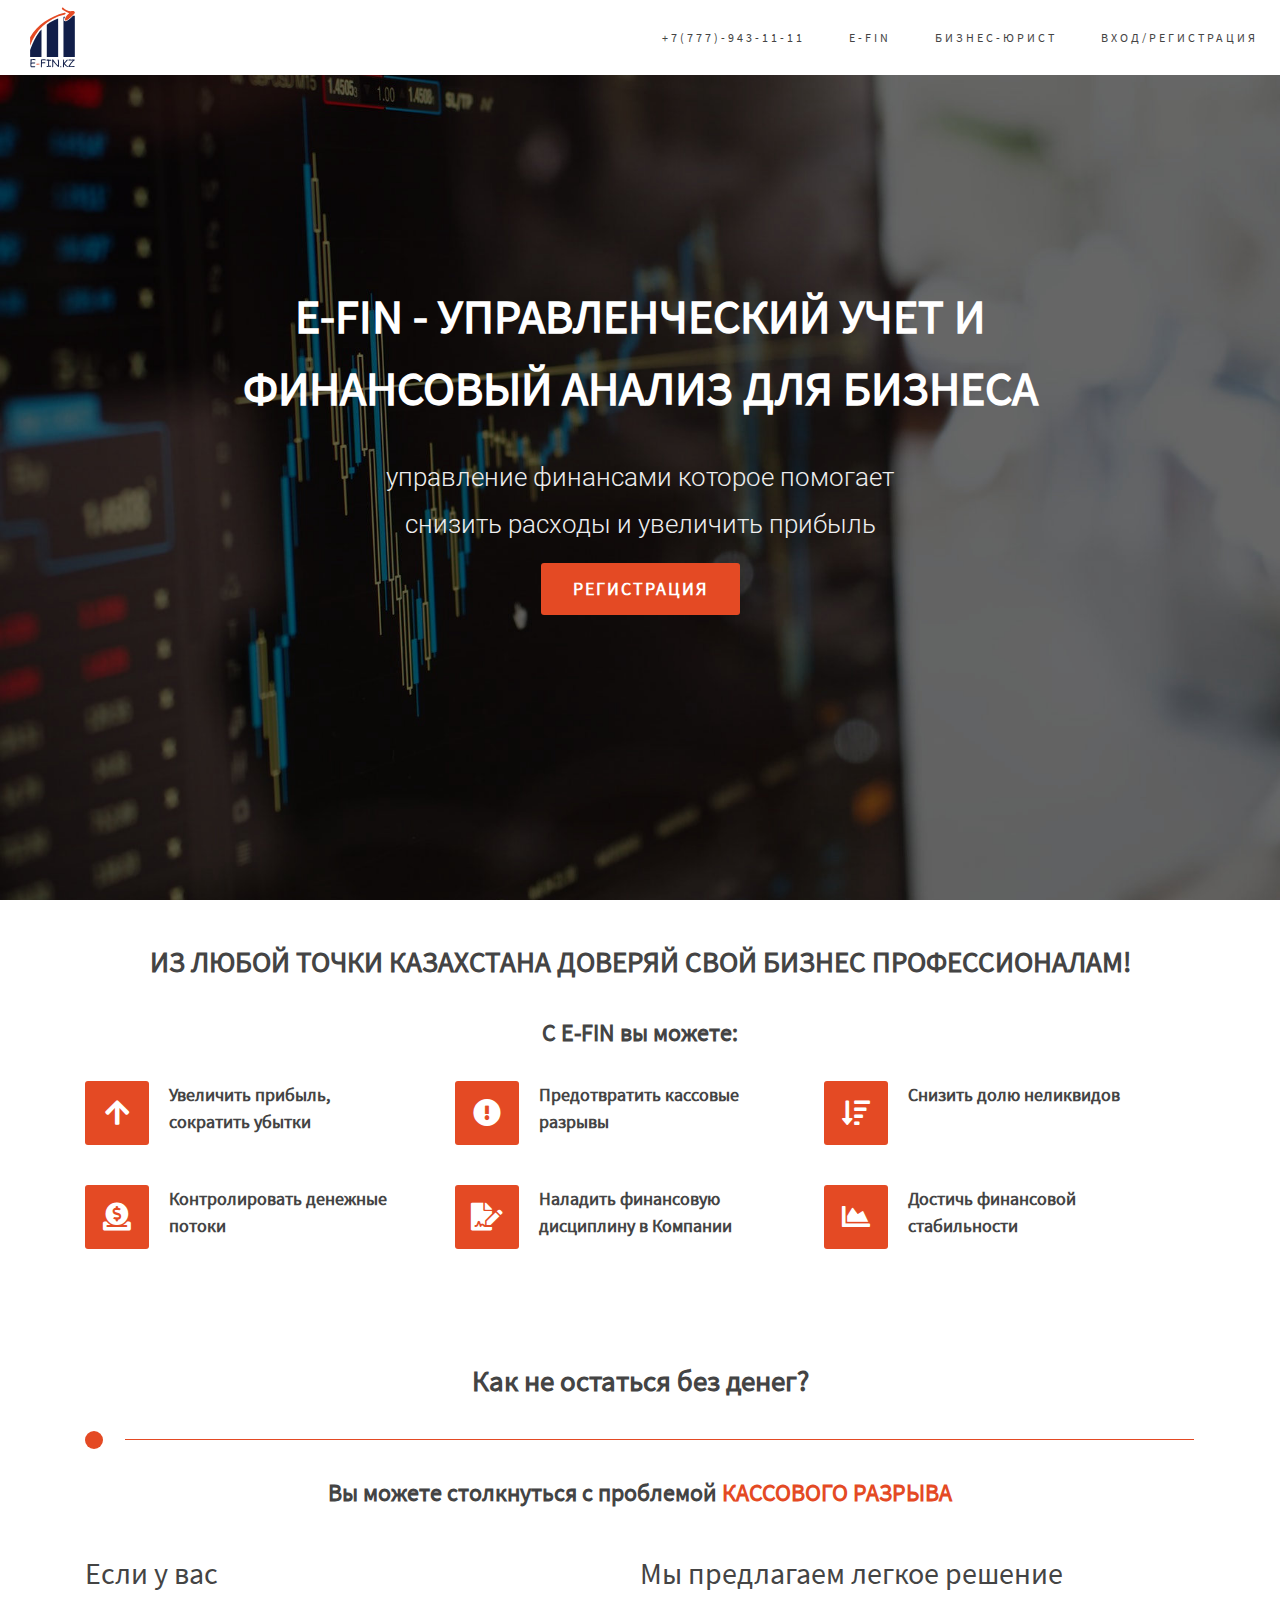
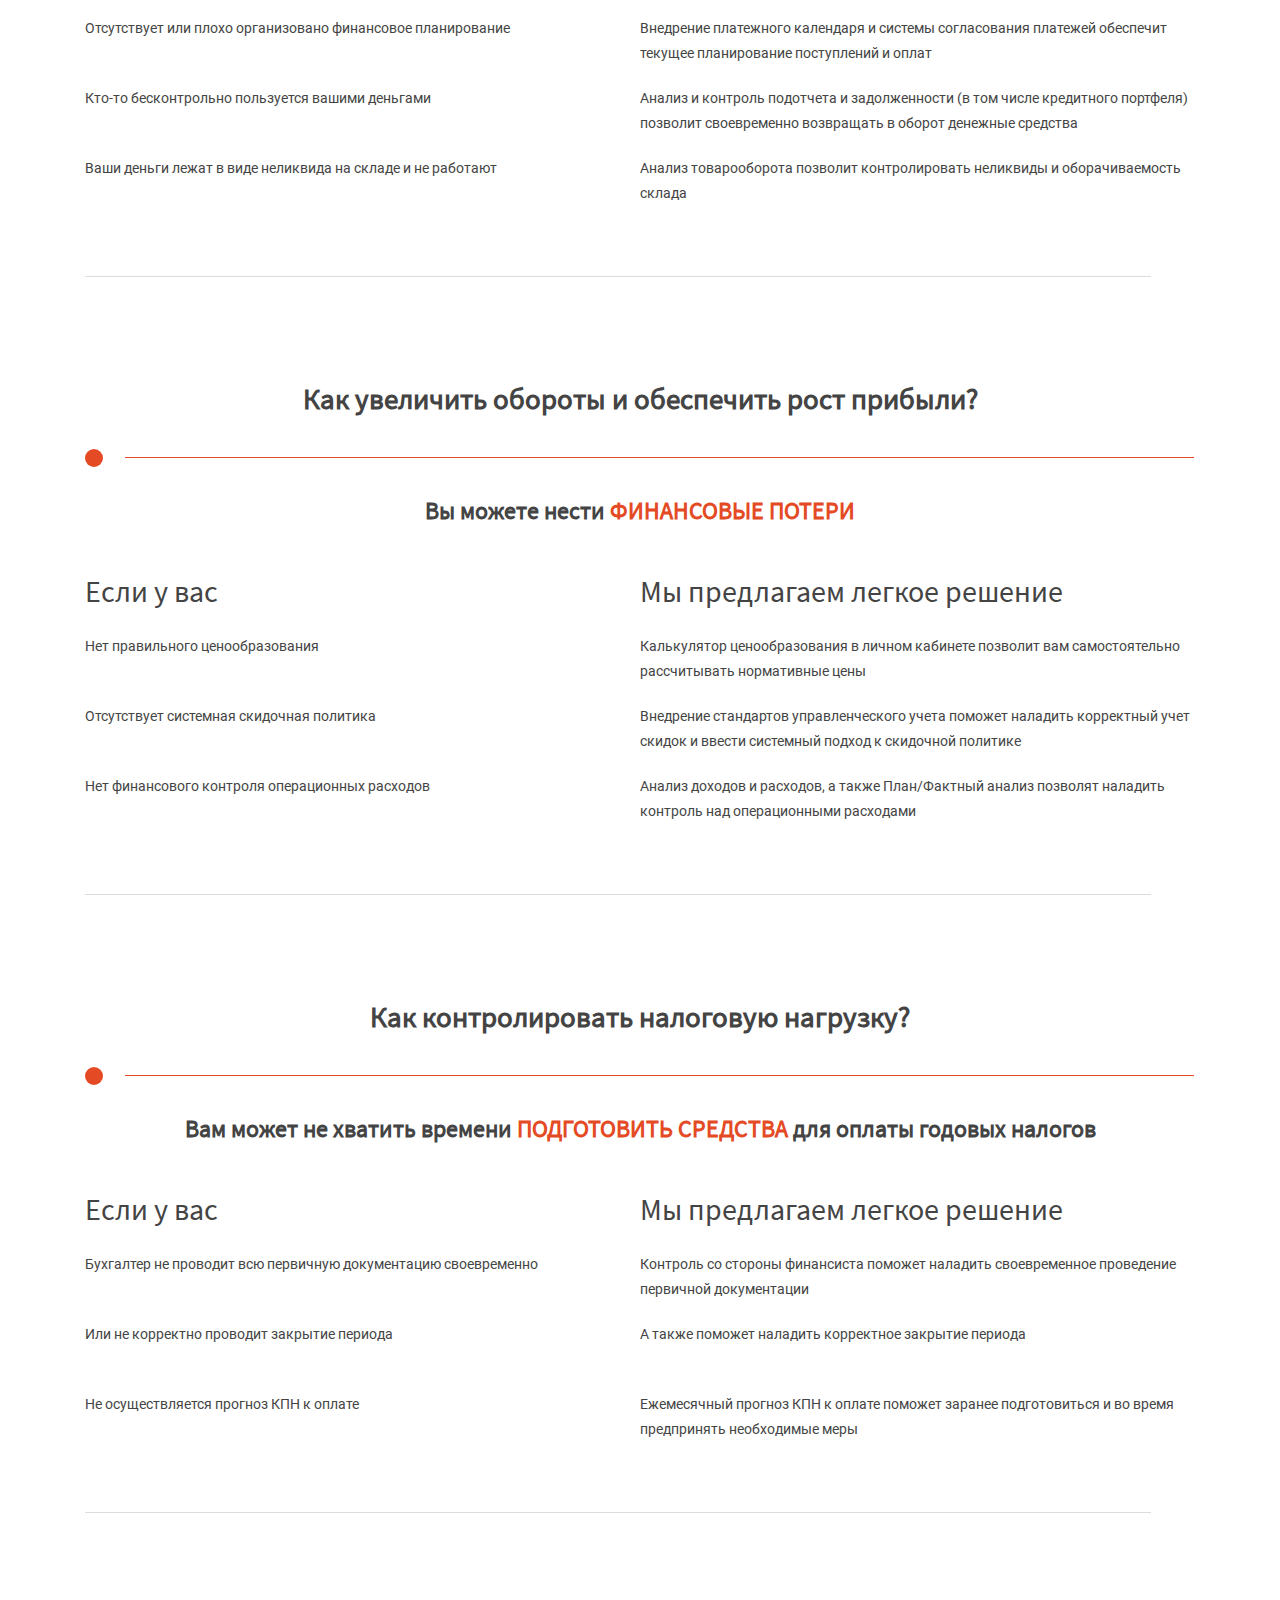
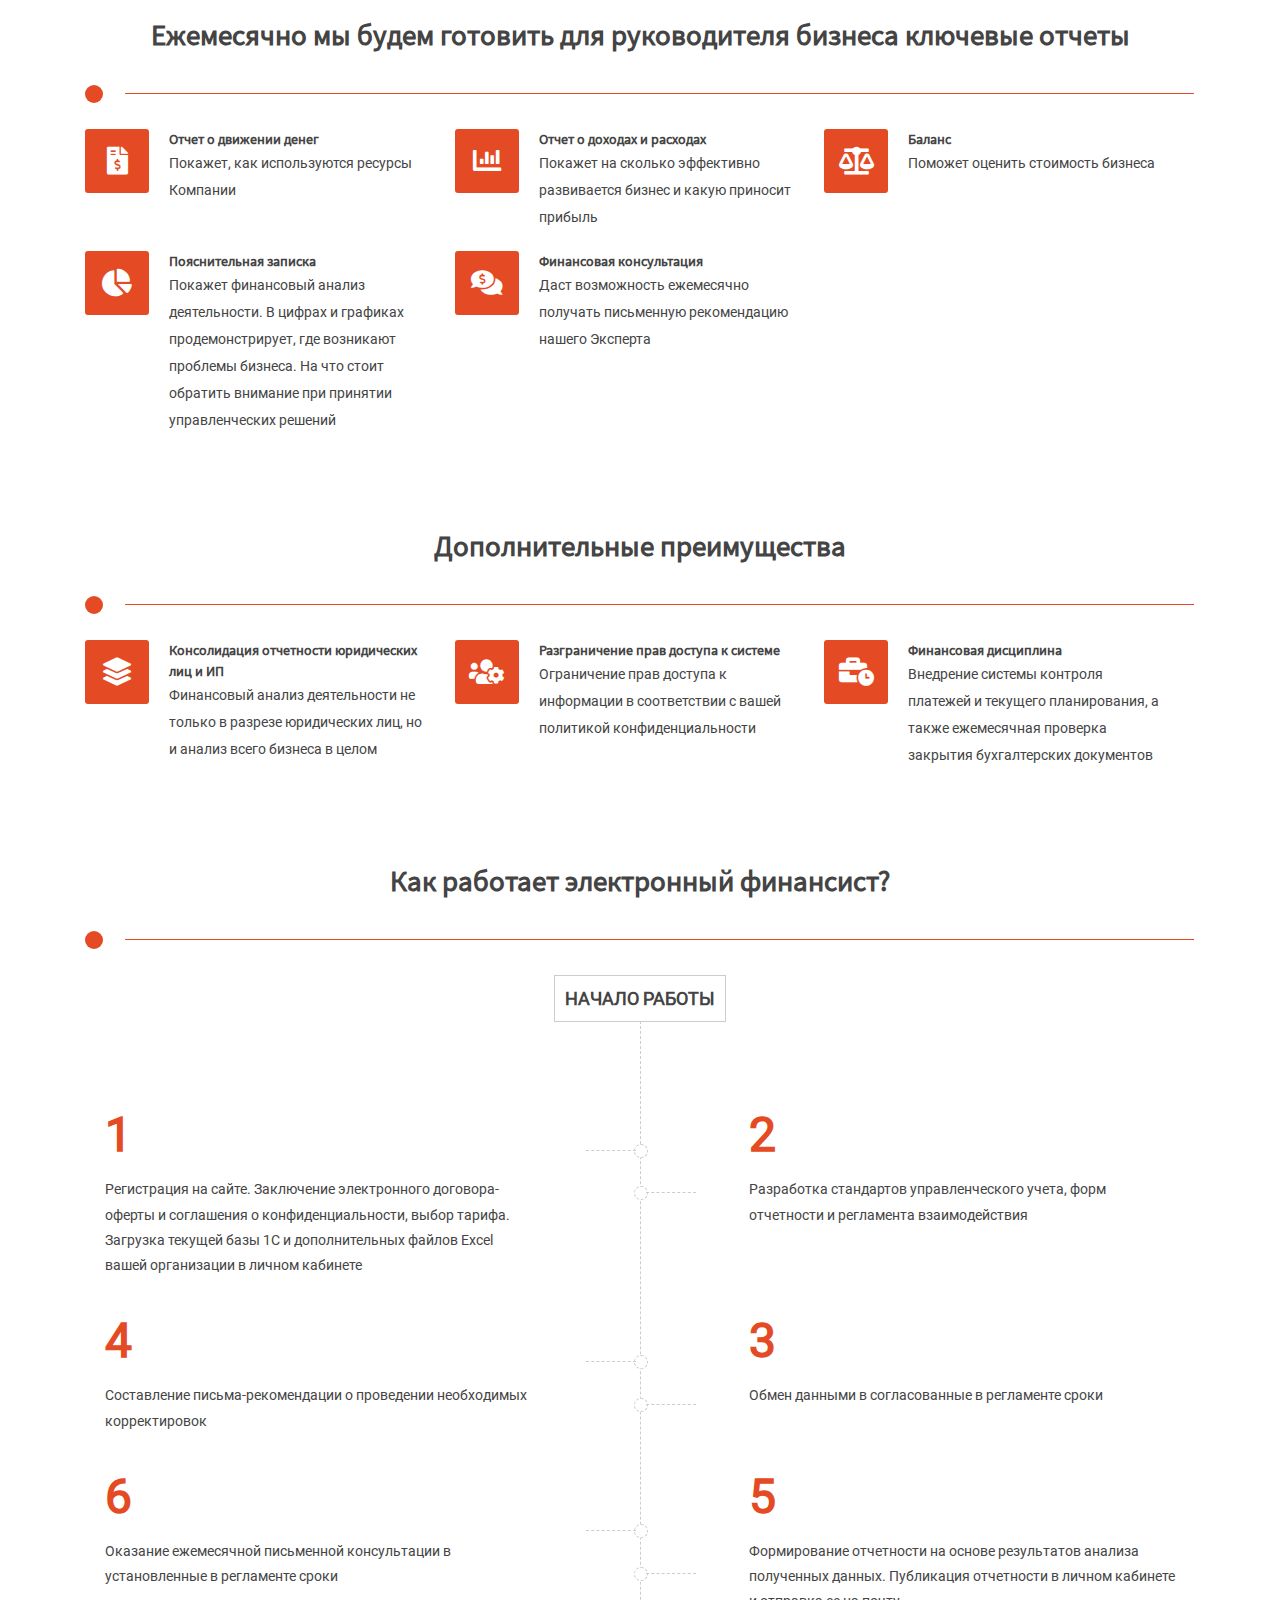
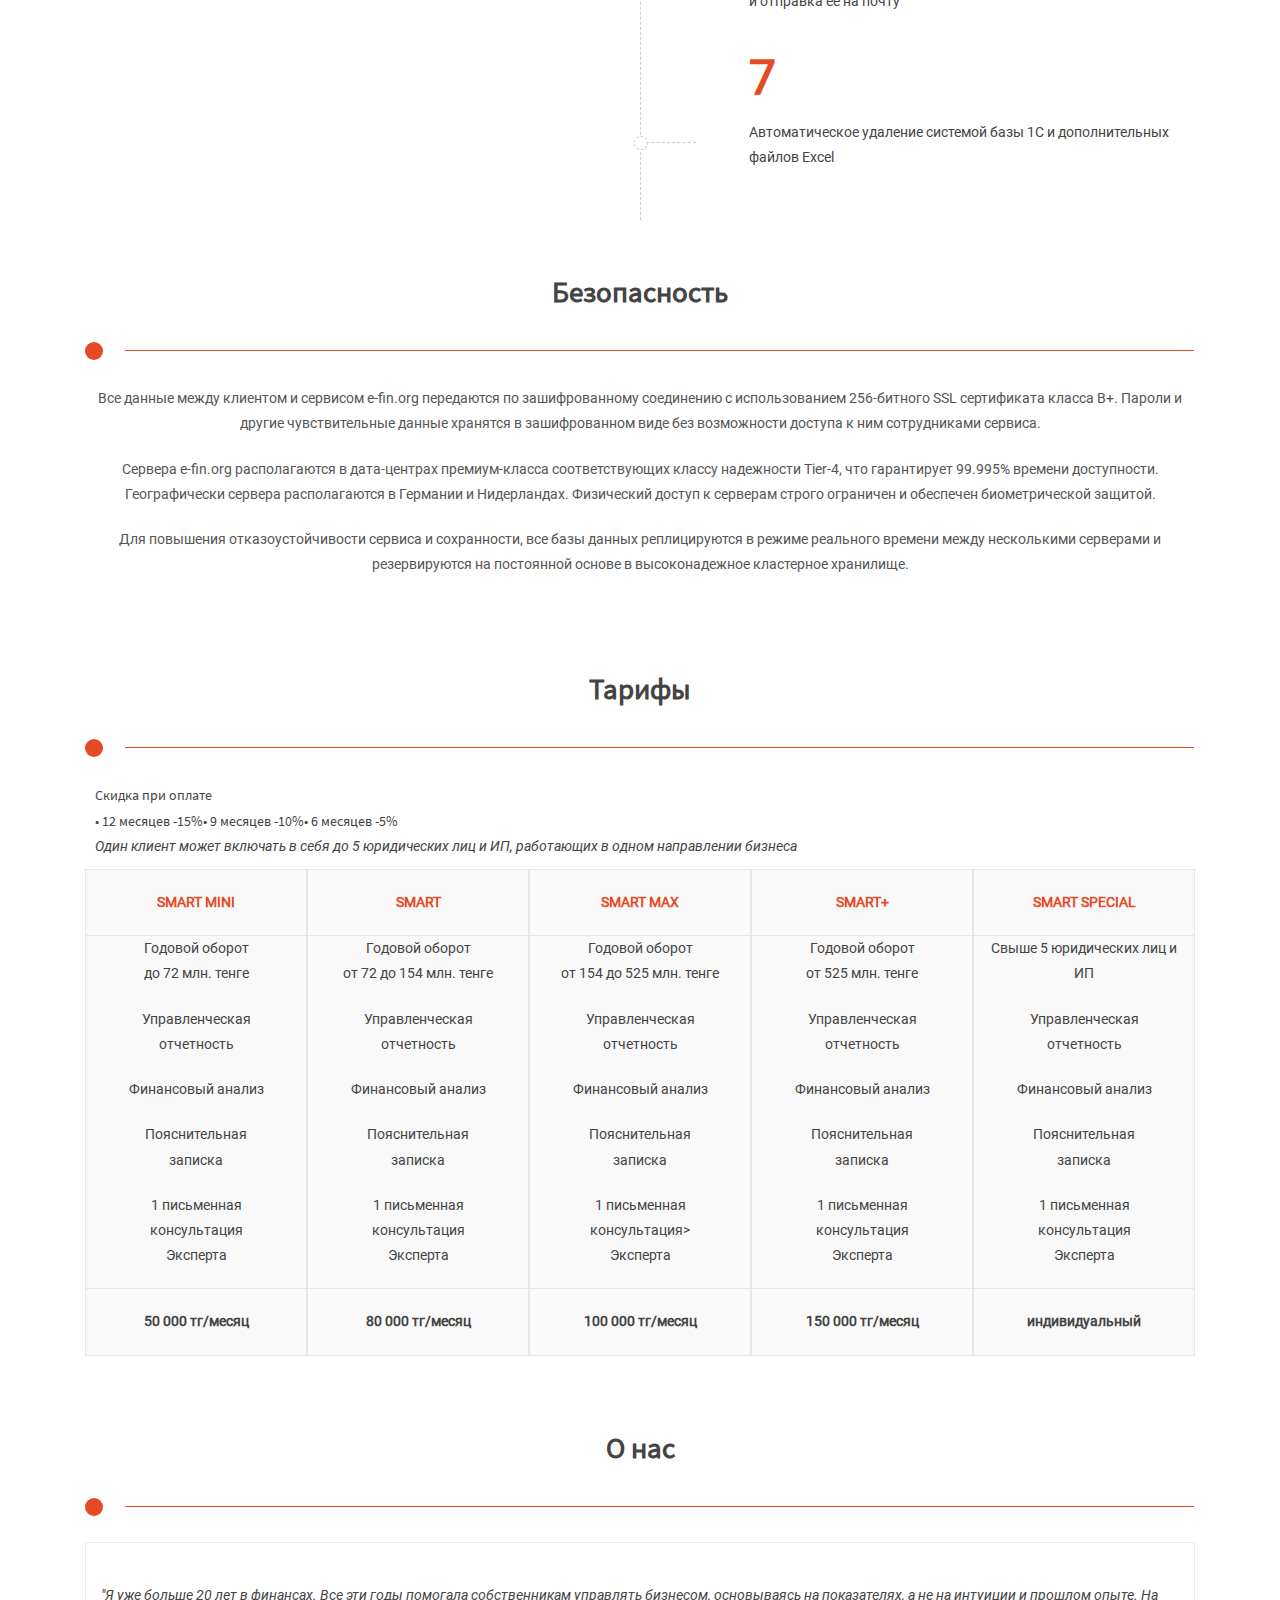
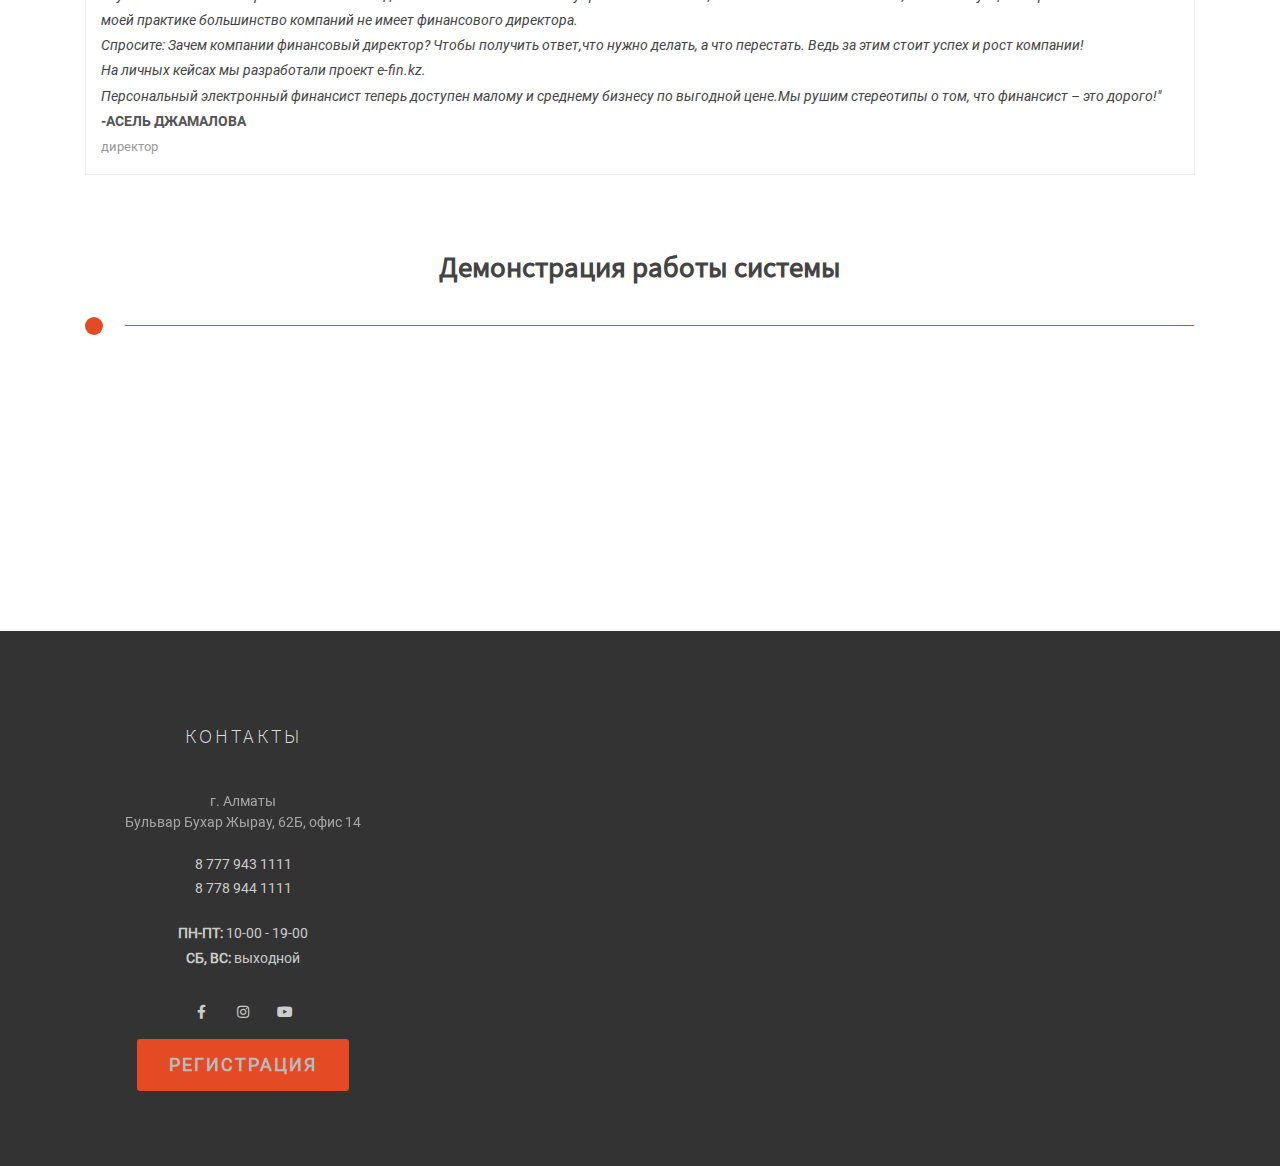
<file: index.html>
<!DOCTYPE html><html lang=ru><head><meta charset=UTF-8 /><meta http-equiv=X-UA-Compatible content="IE=edge" /><meta name=description content="E-Fin application" /><meta name=viewport content="width=device-width, initial-scale=1.0" /><meta name=theme-color content=#f69435 /><link rel=apple-touch-icon href=./style/pwa-icons/icon-192x192.png /><link rel=stylesheet href=./style/style.css /><link rel=stylesheet href=./font-awesome/css/all.css /><meta name=apple-mobile-web-app-status-bar-style content=#f69435 /><link rel=manifest href=./manifest.json /><title>E-FIN - ЭЛЕКТРОННЫЙ ФИНАНСИСТ</title></head><body><div><header class=header><div class=header__body><div class=header__burger><span></span></div><div class=header__logo><a href=/ ><img src=./style/images/logo/efinLogo.svg width=50px alt=logo /></a></div></div><nav class=header__menu><ul class=header__list><li><a href=tel:+77779431111 class=header__link>+7(777)-943-11-11</a></li><li class=drp_lst><a href=./index.html class=header__link>E-FIN</a></li><ul class=drop-down_second><li><a class=link href=#ADVANTAGE>преимущества</a></li><li><a class=link href=#TYPE_OF_REPORTS>виды отчетов</a></li><li><a class=link href=#HOW_IT_WORK>как мы работаем</a></li><li><a class=link href=#TARIFS>тарифы</a></li><li class=last_list><a class=link href=#ABOUT_US>о нас</a></li></ul><li class=drp_lst1><a href=./efinbussines/index.html class=header__link>БИЗНЕС-ЮРИСТ</a></li><ul class=drop-down_second_1><li><a class=link href=./efinbussines/index.html#ADVANTAGE>преимущества</a></li><li><a class=link href=./efinbussines/index.html#HOW_IT_WORK>как мы работаем</a></li><li><a class=link href=./efinbussines/index.html#TARIFS>тарифы</a></li><li class=link class=last_list><a href=../efin_end/efinbussines/index.html#ABOUT_US>о нас</a></li></ul><li><a href=https://e-fin.org/ class=header__link>ВХОД/РЕГИСТРАЦИЯ</a></li></ul></nav></header></div><header class=header_desktop><div class=header__body><a href=# class=header__logo><img src=./style/images/logo/efinLogo.svg alt="" /></a><div class=header__burger><span></span></div><nav class=header__menu><ul class=header__list><li><a href=tel:+77779431111 class=header__link>+7(777)-943-11-11</a></li><li class=dropdown><a href=./index.html class=header__link>E-FIN</a><ul class=dropdown-content><li><a href=#ADVANTAGE>преимущества</a></li><li><a href=#TYPE_OF_REPORTS>виды отчетов</a></li><li><a href=#HOW_IT_WORK>как мы работаем</a></li><li><a href=#TARIFS>тарифы</a></li><li class=last_list><a href=#ABOUT_US>о нас</a></li></ul></li><li class=dropdown><a href=./efinbussines/index.html class="header__link dropbtn">БИЗНЕС-ЮРИСТ</a><ul class=dropdown-content><li><a href=./efinbussines/index.html#ADVANTAGE>преимущества</a></li><li><a href=./efinbussines/index.html#HOW_IT_WORK>как мы работаем</a></li><li><a href=./efinbussines/index.html#TARIFS>тарифы</a></li><li class=last_list><a href=./efinbussines/index.html#ABOUT_US>о нас</a></li></ul></li><li><a href=https://e-fin.org/ class=header__link>ВХОД/РЕГИСТРАЦИЯ</a></li></ul></nav></div></header><main class=main><div class="wrapper wrapper_spacing"><section class=fullscreen><div class="fullscreen__body container_header"><h1 class=fullscreen_h1>E-FIN - Управленческий учет и финансовый анализ для бизнеса</h1><h4 class=fullscreen_h4>управление финансами которое помогает снизить расходы и увеличить прибыль</h4><a class=fullscreen_btn id=advantage href=https://e-fin.org/registration>Регистрация</a></div></section></div><div class=container id=ADVANTAGE><section class=main__content><div class=content_inner><h2 class=content__h2>ИЗ ЛЮБОЙ ТОЧКИ КАЗАХСТАНА ДОВЕРЯЙ СВОЙ БИЗНЕС ПРОФЕССИОНАЛАМ!</h2><h3 class=content__h3>С E-FIN вы можете:</h3><div class=content__list><div class="list__item spacing"><div><i class="fas fa-arrow-up"></i></div><span>Увеличить прибыль,<br />сократить убытки</span></div><div class="list__item spacing"><div><i class="fas fa-exclamation-circle"></i></div><span>Предотвратить кассовые разрывы</span></div><div class="list__item spacing"><div><i class="fas fa-sort-amount-down"></i></div><span>Снизить долю неликвидов</span></div><div class="list__item spacing"><div><i class="fas fa-donate"></i></div><span>Контролировать денежные потоки</span></div><div class="list__item spacing"><div><i class="fas fa-file-signature"></i></div><span>Наладить финансовую дисциплину в Компании</span></div><div class="list__item spacing last"><div><i class="fas fa-chart-area"></i></div><span>Достичь финансовой стабильности</span></div></div></div></section><section><div class=money__chapter><h1 class=content__h2>Как не остаться без денег?</h1><div class=line></div><hr class=line /><h2 class=money__chapter_h2>Вы можете столкнуться с проблемой<span class=text_span__color> КАССОВОГО РАЗРЫВА</span></h2><div class=chapter_list><div class=chapter_body><h3 class=if>Если у вас</h3><p>Отсутствует или плохо организовано финансовое планирование</p><p>Кто-то бесконтрольно пользуется вашими деньгами</p><p>Ваши деньги лежат в виде неликвида на складе и не работают</p></div><div class=chapter_body><h3 class=if>Мы предлагаем <div class=mobile_hidden>легкое решение<div></div></div></h3><p class=spacing_p>Внедрение платежного календаря и системы согласования платежей обеспечит текущее планирование поступлений и оплат</p><p class=spacing_p>Анализ и контроль подотчета и задолженности (в том числе кредитного портфеля) позволит своевременно возвращать в оборот денежные средства</p><p class=spacing_p>Анализ товарооборота позволит контролировать неликвиды и оборачиваемость склада</p></div></div><hr /></div><div class=money__chapter><h1 class=content__h2>Как увеличить обороты и обеспечить рост прибыли?</h1><div class=line></div><hr class=line /><h2 class=money__chapter_h2>Вы можете нести<span class=text_span__color> ФИНАНСОВЫЕ ПОТЕРИ</span></h2><div class=chapter_list><div class=chapter_body><h3 class=if>Если у вас</h3><p class=mobile_opt>Нет правильного ценообразования</p><p>Отсутствует системная скидочная политика</p><p>Нет финансового контроля операционных расходов</p></div><div class=chapter_body><h3 class=if>Мы предлагаем <div class=mobile_hidden>легкое решение<div></div></div></h3><p class=spacing_p>Калькулятор ценообразования в личном кабинете позволит вам самостоятельно рассчитывать нормативные цены</p><p class=spacing_p>Внедрение стандартов управленческого учета поможет наладить корректный учет скидок и ввести системный подход к скидочной политике</p><p class=spacing_p>Анализ доходов и расходов, а также План/Фактный анализ позволят наладить контроль над операционными расходами</p></div></div><hr /></div><div class=money__chapter><h1 class=content__h2>Как контролировать налоговую нагрузку?</h1><div class=line></div><hr class=line /><h2 class=money__chapter_h2>Вам может не хватить времени <span class=text_span__color>ПОДГОТОВИТЬ СРЕДСТВА</span> для оплаты годовых налогов</h2><div class=chapter_list><div class=chapter_body><h3 class=if>Если у вас</h3><p>Бухгалтер не проводит всю первичную документацию своевременно</p><p>Или не корректно проводит закрытие периода</p><p>Не осуществляется прогноз КПН к оплате</p></div><div class=chapter_body><h3 class=if>Мы предлагаем <div class=mobile_hidden>легкое решение<div></div></div></h3><p class=spacing_p>Контроль со стороны финансиста поможет наладить своевременное проведение первичной документации</p><p class=spacing_p>А также поможет наладить корректное закрытие периода</p><p class=spacing_p>Ежемесячный прогноз КПН к оплате поможет заранее подготовиться и во время предпринять необходимые меры</p></div></div><hr /></div></section><section class=main__content id=TYPE_OF_REPORTS><div class=content_inner><h2 class=content__h2>Ежемесячно мы будем готовить для руководителя бизнеса ключевые отчеты</h2><div class=line></div><hr class=line /><div class=content__list><div class="list__item spacing_mobile"><div><i class="fas fa-file-invoice-dollar"></i></div><p class=list_item__text>Отчет о движении денег<br /><span class=list_item__span>Покажет, как используются ресурсы Компании</span></p></div><div class="list__item spacing_mobile"><div><i class="fas fa-chart-bar"></i></div><p class=list_item__text>Отчет о доходах и расходах<br /><span class=list_item__span>Покажет на сколько эффективно развивается бизнес и какую приносит прибыль</span></p></div><div class="list__item spacing_mobile"><div><i class="fas fa-balance-scale"></i></div><p class=list_item__text>Баланс<br /><span class=list_item__span>Поможет оценить стоимость бизнеса</span></p></div><div class="list__item spacing_mobile"><div><i class="fas fa-chart-pie"></i></div><p class=list_item__text>Пояснительная записка<br /> <span class=list_item__span>Покажет финансовый анализ деятельности. В цифрах и графиках продемонстрирует, где возникают проблемы бизнеса. На что стоит обратить внимание при принятии управленческих решений</span></p></div><div class="list__item spacing_mobile"><div><i class="fas fa-comments-dollar"></i></div><p class=list_item__text>Финансовая консультация<br /><span class=list_item__span>Даст возможность ежемесячно получать письменную рекомендацию нашего Эксперта</span></p></div></div></div></section><section class=main__content><div class=content_inner><h2 class=content__h2>Дополнительные преимущества</h2><div class=line></div><hr class=line /><div class=content__list><div class="list__item spacing_mobile"><div><i class="fas fa-layer-group"></i></div><p class=list_item__text>Консолидация отчетности юридических лиц и ИП<br /><span class=list_item__span>Финансовый анализ деятельности не только в разрезе юридических лиц, но и анализ всего бизнеса в целом</span></p></div><div class="list__item spacing_mobile"><div><i class="fas fa-users-cog"></i></div><p class=list_item__text>Разграничение прав доступа к системе<br /><span class=list_item__span>Ограничение прав доступа к информации в соответствии с вашей политикой конфиденциальности</span></p></div><div class="list__item spacing_mobile"><div><i class="fas fa-business-time"></i></div><p class=list_item__text>Финансовая дисциплина<br /><span class=list_item__span>Внедрение системы контроля платежей и текущего планирования, а также ежемесячная проверка закрытия бухгалтерских документов</span></p></div></div></div></section><section class="main__content how_it_work"><div class=content_inner><h2 class=content__h2>Как работает электронный финансист?</h2><div class=line></div><hr class=line /></div></section><section class=timeline><div class=timeline_header><p class=timeline_header__p>Начало работы</p></div><div class=vertical_line></div><div class=timeline_inner><div class="timeline_inner__box first"><div class=two></div><h5>1</h5><p class=timeline_box_p>Регистрация на сайте. Заключение электронного договора-оферты и соглашения о конфиденциальности, выбор тарифа. Загрузка текущей базы 1С и дополнительных файлов Excel вашей организации в личном кабинете</p></div><div class="timeline_inner__box second"><div class=one></div><h5>2</h5><p class=timeline_box_p>Разработка стандартов управленческого учета, форм отчетности и регламента взаимодействия</p></div><div class="timeline_inner__box fourth"><div class=four></div><h5>4</h5><p>Составление письма-рекомендации о проведении необходимых корректировок</p></div><div class="timeline_inner__box third"><div class=three></div><h5>3</h5><p class=timeline_box_p>Обмен данными в согласованные в регламенте сроки</p></div><div class="timeline_inner__box sixth"><div class=six></div><h5>6</h5><p class=timeline_box_p>Оказание ежемесячной письменной консультации в установленные в регламенте сроки</p></div><div class="timeline_inner__box fifth"><div class=five></div><h5>5</h5><p class=timeline_box_p>Формирование отчетности на основе результатов анализа полученных данных. Публикация отчетности в личном кабинете и отправка ее на почту</p></div><div class="timeline_inner__box hidden_type"><h5>0</h5><p class=timeline_box_p>Автоматическое удаление системой базы 1С и дополнительных файлов Excel</p></div><div class="timeline_inner__box seventh"><div class=seven></div><h5>7</h5><p class=timeline_box_p>Автоматическое удаление системой базы 1С и дополнительных файлов Excel</p></div></div></section><section class=main__content><div class=content_inner><h2 class=content__h2>Безопасность</h2><div class=line></div><hr class=line /><div class=content__list><p class=content__list_p>Все данные между клиентом и сервисом e-fin.org передаются по зашифрованному соединению с использованием 256-битного SSL сертификата класса B+. Пароли и другие чувствительные данные хранятся в зашифрованном виде без возможности доступа к ним сотрудниками сервиса.</p><p class=content__list_p>Сервера e-fin.org располагаются в дата-центрах премиум-класса соответствующих классу надежности Tier-4, что гарантирует 99.995% времени доступности. Географически сервера располагаются в Германии и Нидерландах. Физический доступ к серверам строго ограничен и обеспечен биометрической защитой.</p><p class=content__list_p>Для повышения отказоустойчивости сервиса и сохранности, все базы данных реплицируются в режиме реального времени между несколькими серверами и резервируются на постоянной основе в высоконадежное кластерное хранилище.</p></div></div></section><section class=main__content id=TARIFS><div class=content_inner><h2 class=content__h2>Тарифы</h2><div class=line></div><hr class=line /><div class=tariffs_list><span>Скидка при оплате</span><ul><li>• 12 месяцев -15%</li><li>• 9 месяцев -10%</li><li>• 6 месяцев -5%</li></ul><i class=tariffs_list_i>Один клиент может включать в себя до 5 юридических лиц и ИП, работающих в одном направлении бизнеса</i></div><div class=table><div class="table_inner break-point"><h5 class="table_header max">Smart mini</h5><p class=table_p>Годовой оборот<br /> до 72 млн. тенге</p><p>Управленческая<br /> отчетность</p><p>Финансовый анализ</p><p>Пояснительная<br /> записка</p><p>1 письменная<br /> консультация<br /> Эксперта</p><h5 class=table_end>50 000 тг/месяц</h5></div><div class="table_inner break-point"><h5 class=table_header>Smart</h5><p class=table_p>Годовой оборот<br /> от 72 до 154 млн. тенге</p><p>Управленческая<br /> отчетность</p><p>Финансовый анализ</p><p>Пояснительная <br />записка</p><p>1 письменная<br /> консультация <br />Эксперта</p><h5 class="table_end max">80 000 тг/месяц</h5></div><div class="table_inner break-point"><h5 class=table_header>Smart max</h5><p class=table_p>Годовой оборот<br /> от 154 до 525 млн. тенге</p><p>Управленческая<br /> отчетность</p><p>Финансовый анализ</p><p>Пояснительная <br />записка</p><p>1 письменная <br />консультация><br />Эксперта</p><h5 class=table_end>100 000 тг/месяц</h5></div><div class="table_inner break-point"><h5 class=table_header>Smart+</h5><p class=table_p>Годовой оборот<br /> от 525 млн. тенге</p><p>Управленческая<br /> отчетность</p><p>Финансовый анализ</p><p>Пояснительная <br />записка</p><p>1 письменная<br /> консультация<br /> Эксперта</p><h5 class=table_end>150 000 тг/месяц</h5></div><div class="table_inner last-table"><h5 class=table_header>SMART SPECIAL</h5><p class=table_p>Свыше 5 юридических лиц и<br /> ИП</p><p>Управленческая<br /> отчетность</p><p>Финансовый анализ</p><p>Пояснительная<br /> записка</p><p>1 письменная<br /> консультация<br /> Эксперта</p><h5 class=table_end>индивидуальный</h5></div></div></div></section><section class=main__content id=ABOUT_US><div class=content_inner><h2 class=content__h2>О нас</h2><div class=line></div><hr class=line /><div class=border_to_photo><img class=responsive loading=lazy src=./style/images/jkhuk.jpg alt="" /><p class=border_to_photo_p>"Я уже больше 20 лет в финансах. Все эти годы помогала собственникам управлять бизнесом, основываясь на показателях, а не на интуиции и прошлом опыте. На<br /> моей практике большинство компаний не имеет финансового директора.<br />Спросите: Зачем компании финансовый директор? Чтобы получить ответ,что нужно делать, а что перестать. Ведь за этим стоит успех и рост компании!<br /> На личных кейсах мы разработали проект e-fin.kz.<br /> Персональный электронный финансист теперь доступен малому и среднему бизнесу по выгодной цене.Мы рушим стереотипы о том, что финансист – это дорого!"</p><h5 class=dir_name>-aсель джамалова</h5><small>директор</small></div></div></section><section class=main__content><div class=content_inner><h2 class=content__h2>Демонстрация работы системы</h2><div class=line></div><hr class=line /><div class=content__list><iframe loading=lazy class=video width=360 height=202 src=https://www.youtube.com/embed/_uOUHXpFKk0 title="YouTube video player" frameborder=0 allow="accelerometer; autoplay; clipboard-write; encrypted-media; gyroscope; picture-in-picture" allowfullscreen></iframe><iframe loading=lazy class=video width=360 height=202 src=https://www.youtube.com/embed/yFKl-oaDfVs title="YouTube video player" frameborder=0 allow="accelerometer; autoplay; clipboard-write; encrypted-media; gyroscope; picture-in-picture" allowfullscreen></iframe><iframe loading=lazy class=video width=360 height=202 src=https://www.youtube.com/embed/wm54s1Sz4i0 title="YouTube video player" frameborder=0 allow="accelerometer; autoplay; clipboard-write; encrypted-media; gyroscope; picture-in-picture" allowfullscreen></iframe></div></div></section></div></main><footer class=footer><div class=container_footer><div class=footer_body><div class=body_items><h2 class=body_items_h2>КОНТАКТЫ</h2><p class="body_items_p contrast">г. Алматы<br />Бульвар Бухар Жырау, 62Б, офис 14</p><a class=body_items_a href=tel:+77779431111>8 777 943 1111<br /></a> <a class=body_items_a href=tel:+77789441111>8 778 944 1111</a> <p class=body_items_p><strong>ПН-ПТ:</strong> 10-00 - 19-00<br /> <strong>СБ, ВС:</strong> выходной</p><div class=icons><a class=hover_icon target=_blank href="https://www.facebook.com/E-Finkz-109860953965391/?epa=SEARCH_BOX"><i class="fab fa-facebook-f icon_style facebook"></i></a> <a class=hover_icon target=_blank href=https://www.instagram.com/e_fin.kz/ ><i class="fab fa-instagram icon_style instagram"></i></a> <a class=hover_icon target=_blank href=https://www.youtube.com/channel/UCPFf-36tmqi0gnRYQeMVAMA><i class="fab fa-youtube icon_style youtube"></i></a></div><a href=https://e-fin.org/ class=fullscreen_btn_footer>Регистрация</a></div><div class=map><iframe loading=lazy src="https://yandex.ru/map-widget/v1/?um=constructor%3A8329e430a6650ee717b4148d2bd475e72b0f790c424af84880cd178b31f03a00&amp;source=constructor" class=responsive_map width=100% height=400 frameborder=0></iframe></div></div></div></footer><script src=./script/jquery3.6.0min.js></script><script src=./script/script.js></script></body></html>
</file>
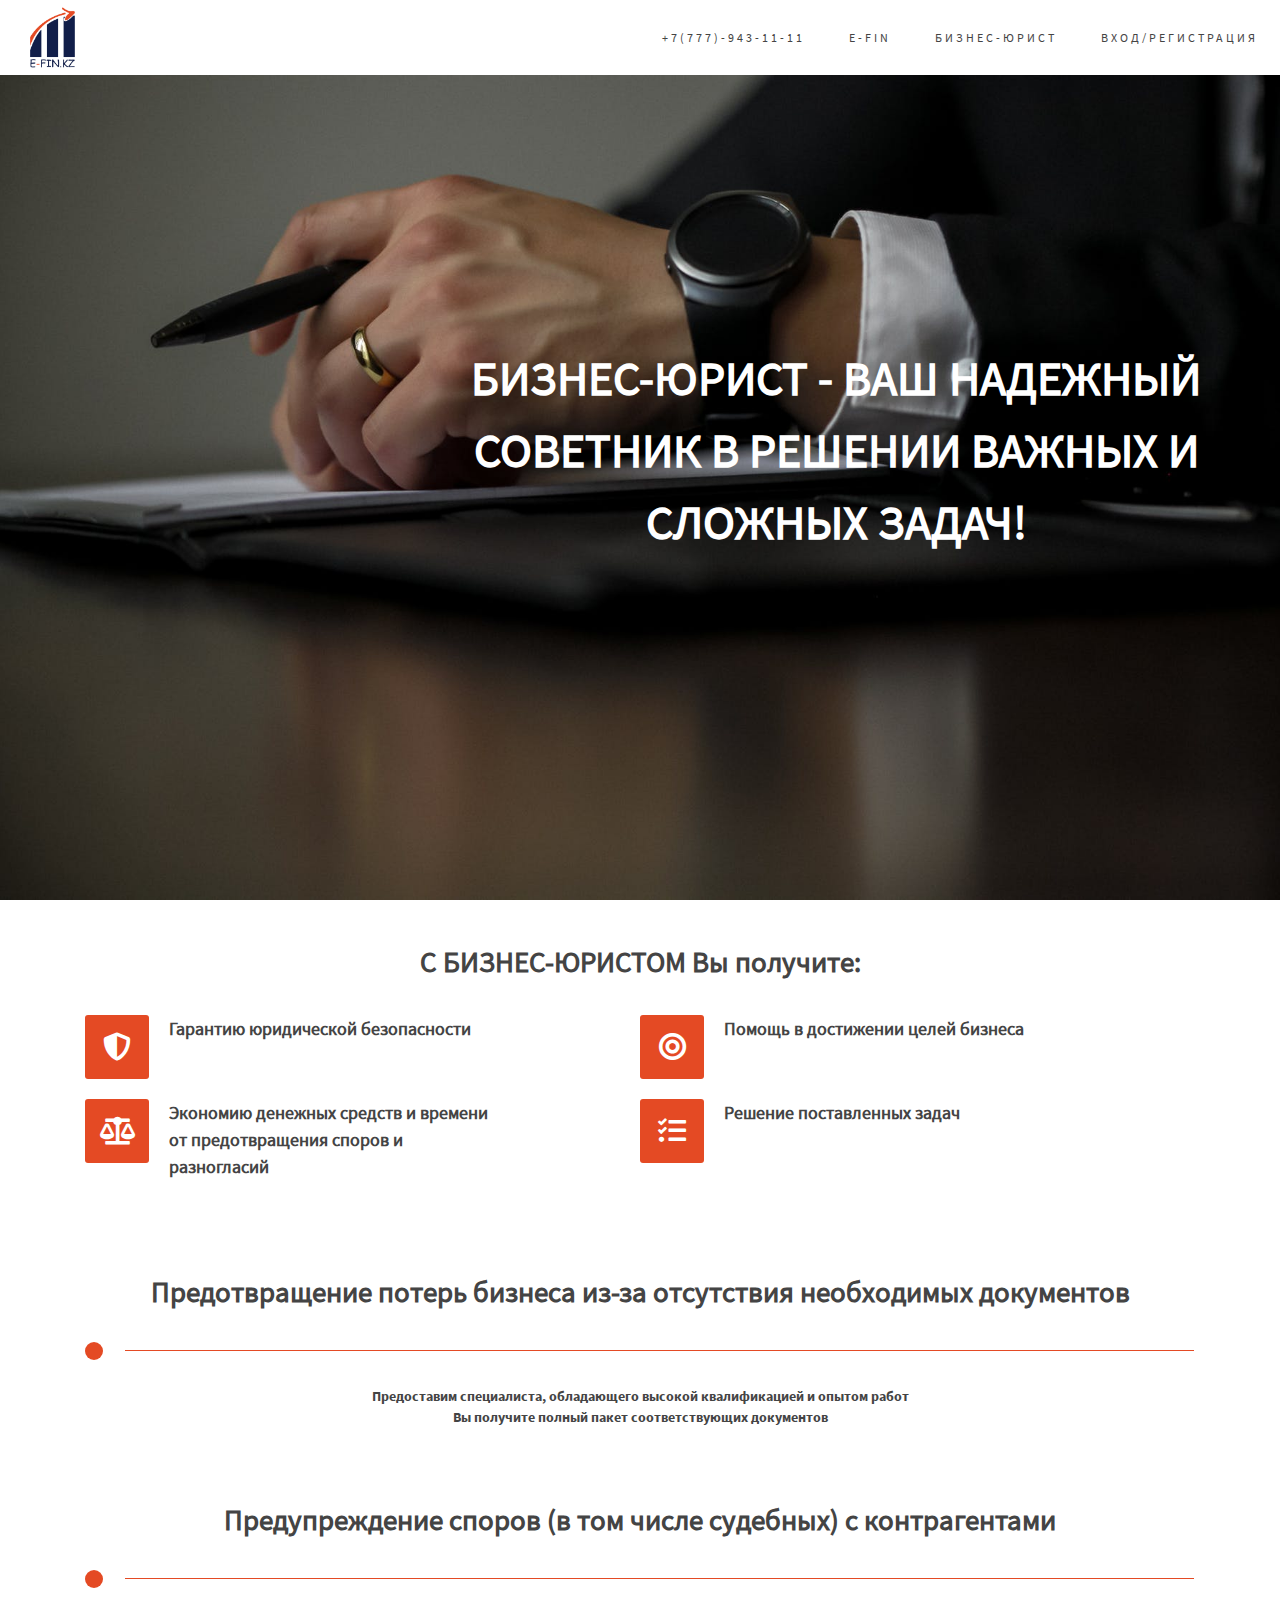
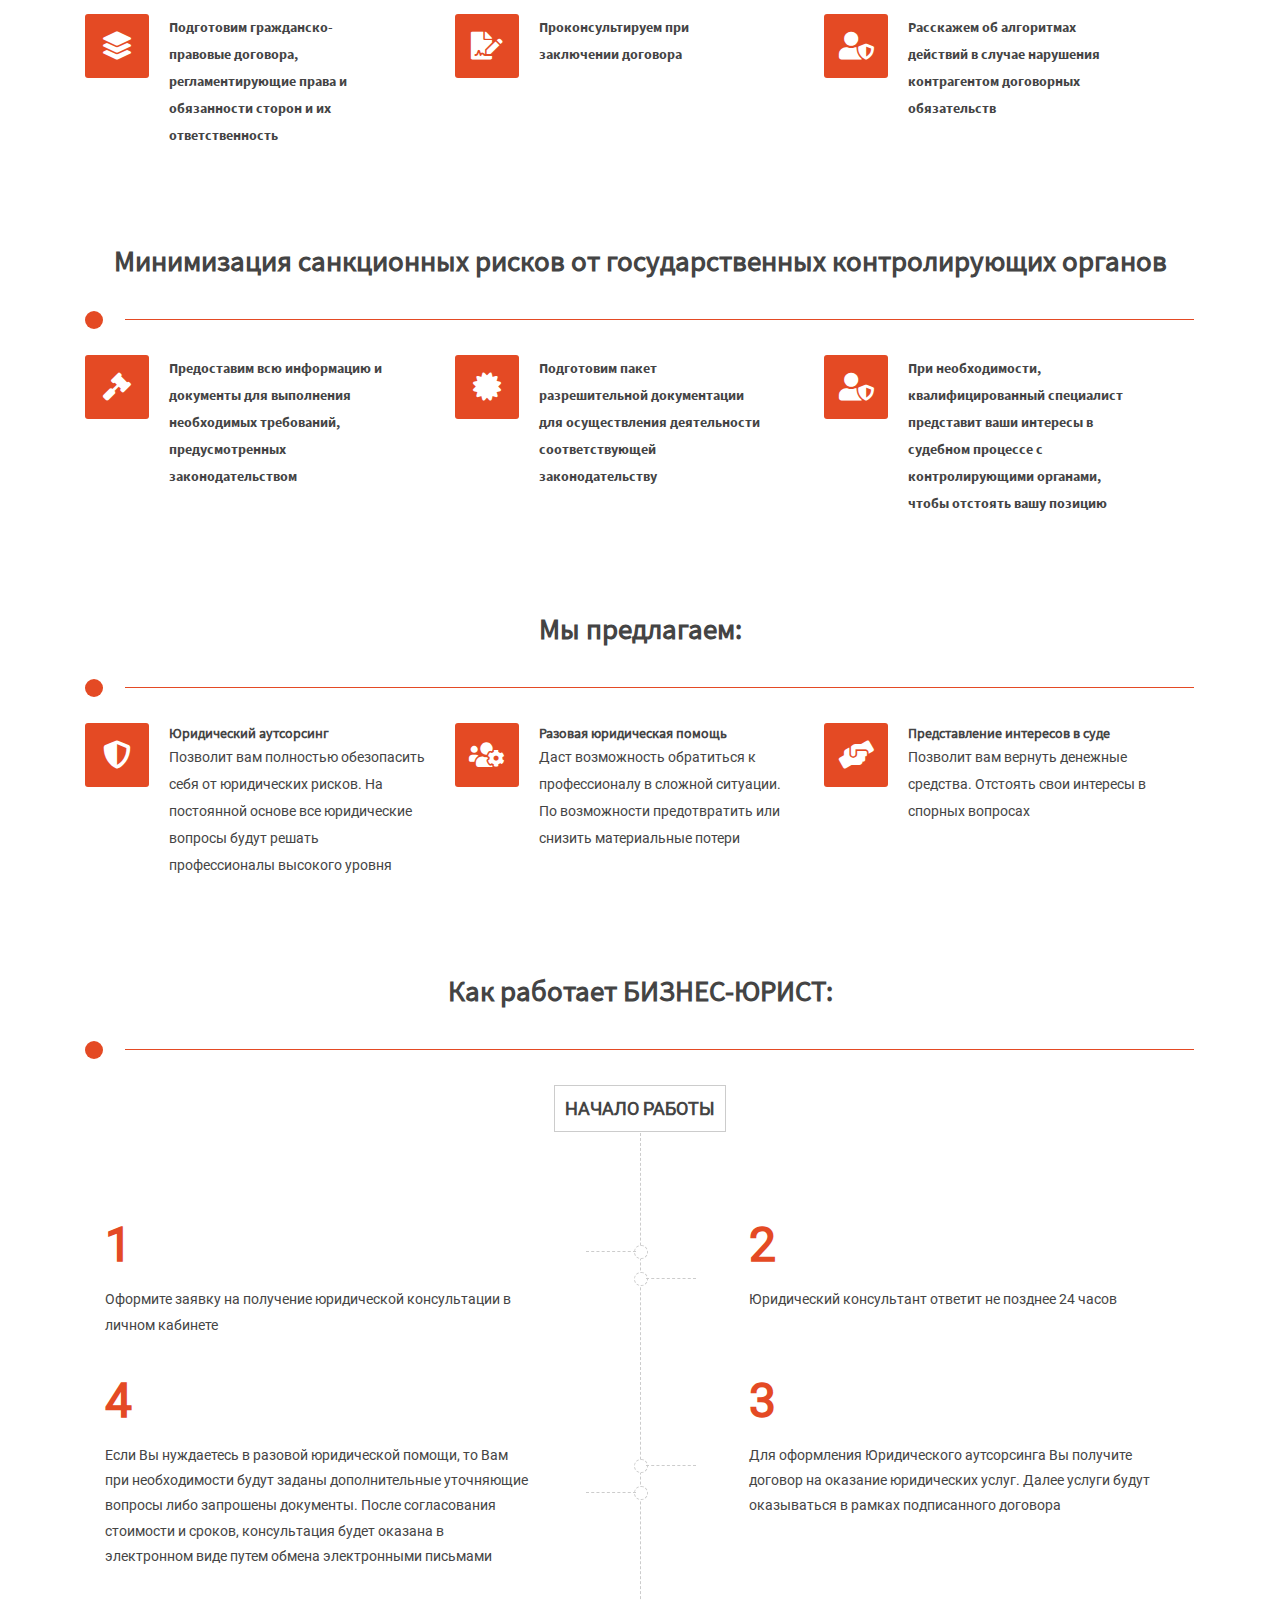
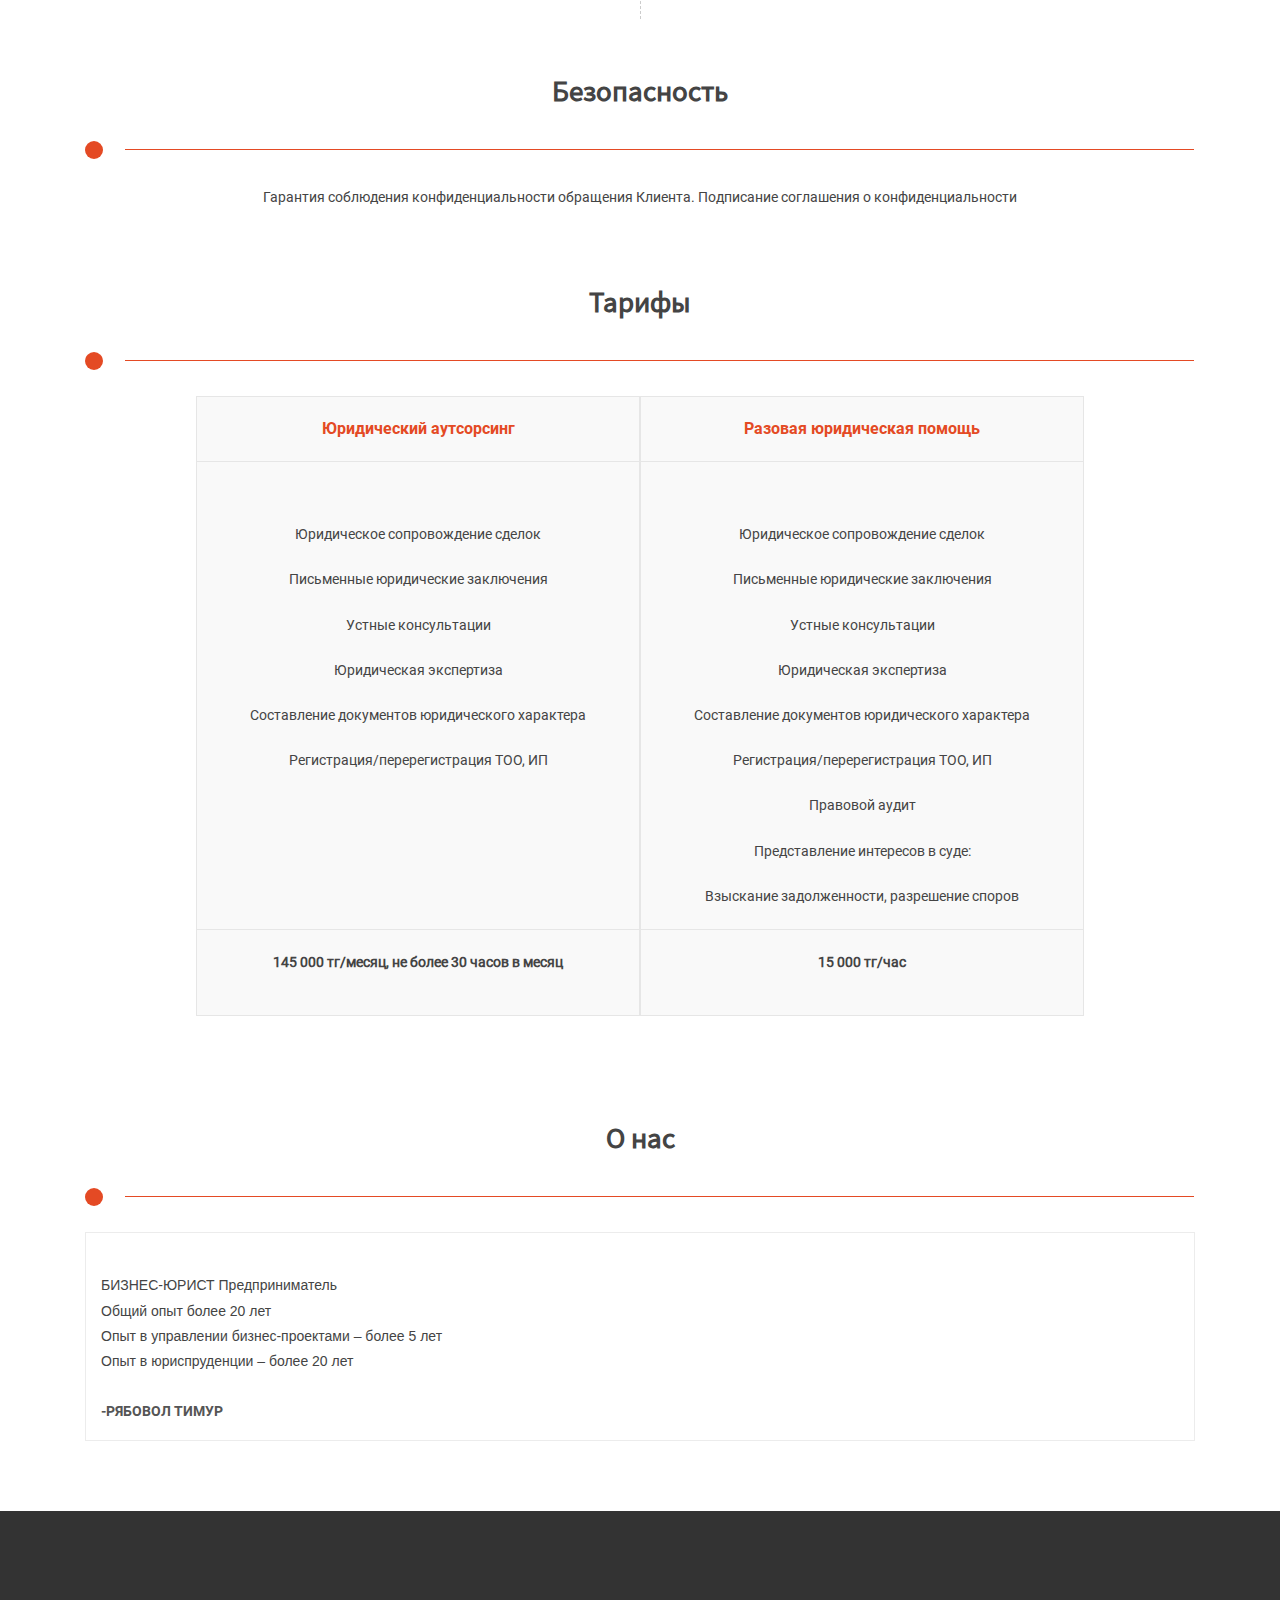
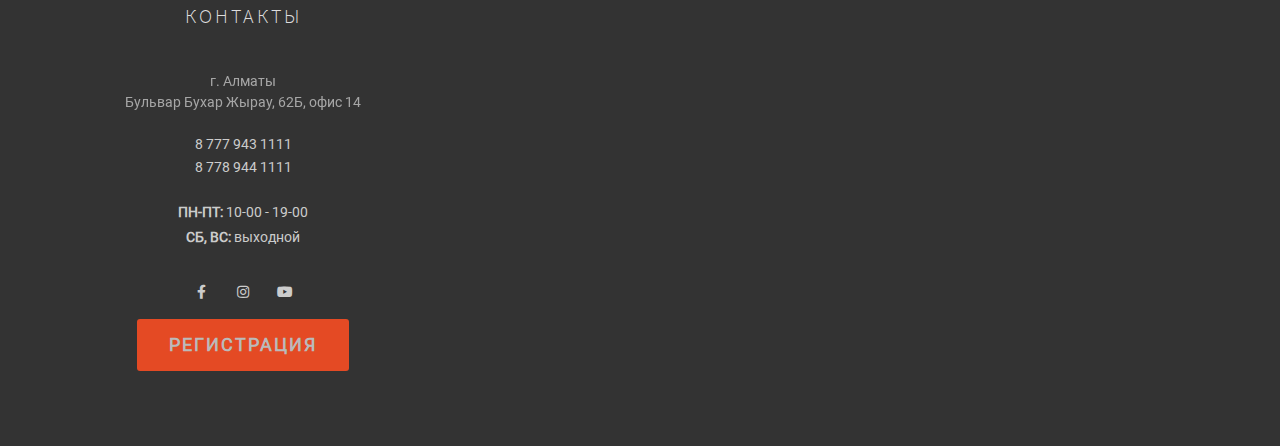
<file: efinbussines/index.html>
<!DOCTYPE html><html lang=ru><head><meta charset=UTF-8 /><meta http-equiv=X-UA-Compatible content="IE=edge" /><meta name=viewport content="width=device-width, initial-scale=1.0" /><link rel=stylesheet href=../font-awesome/css/all.css /><link rel=stylesheet href=../style/style.css /><meta name=theme-color content=#f69435 /><link rel=apple-touch-icon href=../style/pwa-icons/icon-192x192.png /><meta name=apple-mobile-web-app-status-bar-style content=#f69435 /><link rel=stylesheet href=b-style.css /><link rel=manifest href=../manifest.json /><title>E-FIN - БИЗНЕС-ЮРИСТ</title></head><body><div><header class=header><div class=header__body><div class=header__burger><span></span></div><div class=header__logo><a href=/ ><img src=../style/images/logo/efinLogo.svg width=50px alt=logo /></a></div></div><nav class=header__menu><ul class=header__list><li><a href=tel:+77779431111 class=header__link>+7(777)-943-11-11</a></li><li class=drp_lst><a href=../index.html class=header__link>E-FIN</a></li><ul class=drop-down_second><li><a class=link href=../index.html#ADVANTAGE>преимущества</a></li><li><a class=link href=../index.html#TYPE_OF_REPORTS>виды отчетов</a></li><li><a class=link href=../index.html#HOW_IT_WORK>как мы работаем</a></li><li><a class=link href=../index.html#TARIFS>тарифы</a></li><li class=last_list><a class=link href=../index.html#ABOUT_US>о нас</a></li></ul><li class=drp_lst1><a href=./index.html class=header__link>БИЗНЕС-ЮРИСТ</a></li><ul class=drop-down_second_1><li><a class=link href=#ADVANTAGE>преимущества</a></li><li><a class=link href=#HOW_IT_WORK>как мы работаем</a></li><li><a class=link href=#TARIFS>тарифы</a></li><li class=last_list><a class=link href=#ABOUT_US>о нас</a></li></ul><li><a href=https://e-fin.org/ class=header__link>ВХОД/РЕГИСТРАЦИЯ</a></li></ul></nav></header></div><header class=header_desktop><div class=header__body><a href=# class=header__logo><img src=./images/efinLogo.png width=50px alt="" /></a><div class=header__burger><span></span></div><nav class=header__menu><ul class=header__list><li><a href=tel:+77779431111 class=header__link>+7(777)-943-11-11</a></li><li class=dropdown><a href=../index.html class=header__link>E-FIN</a><ul class=dropdown-content><li><a href=../index.html#ADVANTAGE>преимущества</a></li><li><a href=../index.html#TYPE_OF_REPORTS>виды отчетов</a></li><li><a href=../index.html#HOW_IT_WORK>как мы работаем</a></li><li><a href=../index.html#TARIFS>тарифы</a></li><li class=last_list><a href=../index.html#ABOUT_US>о нас</a></li></ul></li><li class=dropdown><a href=/ class="header__link dropbtn">БИЗНЕС-ЮРИСТ</a><ul class=dropdown-content><li><a href=#ADVANTAGE>преимущества</a></li><li><a href=#HOW_IT_WORK>как мы работаем</a></li><li><a href=#TARIFS>тарифы</a></li><li class=last_list><a href=#ABOUT_US>о нас</a></li></ul></li><li><a href=https://e-fin.org/ class=header__link>ВХОД/РЕГИСТРАЦИЯ</a></li></ul></nav></div></header><main class=main><div class="wrapper wrapper_spacing"><section class=b-fullscreen><div class="fullscreen__body container"><h1 class=fullscreen_h1>БИЗНЕС-ЮРИСТ - ВАШ НАДЕЖНЫЙ СОВЕТНИК В РЕШЕНИИ ВАЖНЫХ И СЛОЖНЫХ ЗАДАЧ!</h1></div></section></div></main><div class=container id=ADVANTAGE><section class=main__content><div class=content_inner><h2 class=content__h2>С БИЗНЕС-ЮРИСТОМ Вы получите:</h2><div class=content__list><div class="list__item spacing_mobile b-list_item"><i class="fas fa-shield-alt"></i> <span>Гарантию юридической безопасности</span></div><div class="list__item spacing_mobile b-list_item"><i class="fas fa-bullseye"></i> <span>Помощь в достижении целей бизнеса</span></div><div class="list__item spacing_mobile b-list_item"><div><i class="fas fa-balance-scale"></i></div><span>Экономию денежных средств и времени от предотвращения споров и разногласий</span></div><div class="list__item spacing_mobile b-list_item"><div><i class="fas fa-tasks"></i></div><span>Решение поставленных задач</span></div></div></div></section><section class=main__content><div class=content_inner><h2 class=content__h2>Предотвращение потерь бизнеса из-за отсутствия необходимых документов</h2><div class=line></div><hr class=line /><p class=b-content__list_p>Предоставим специалиста, обладающего высокой квалификацией и опытом работ<br /> Вы получите полный пакет соответствующих документов</p></div></section><section class=main__content><div class=content_inner><h2 class=content__h2>Предупреждение споров (в том числе судебных) с контрагентами</h2><div class=line></div><hr class=line /><div class=content__list><div class="list__item spacing_mobile"><div><i class="fas fa-layer-group"></i></div><span class=b-list-item_span>Подготовим гражданско-правовые договора, регламентирующие права и обязанности сторон и их ответственность</span></div><div class="list__item spacing_mobile"><div><i class="fas fa-file-signature"></i></div><span class=b-list-item_span>Проконсультируем при заключении договора</span></div><div class="list__item spacing_mobile"><div><i class="fas fa-user-shield"></i></div><span class=b-list-item_span>Расскажем об алгоритмах действий в случае нарушения контрагентом договорных обязательств</span></div></div></div></section><section class=main__content><div class=content_inner><h2 class=content__h2>Минимизация санкционных рисков от государственных контролирующих органов</h2><div class=line></div><hr class=line /><div class=content__list><div class="list__item spacing_mobile"><div><i class="fas fa-gavel"></i></div><span class=b-list-item_span>Предоставим всю информацию и документы для выполнения необходимых требований, предусмотренных законодательством</span></div><div class="list__item spacing_mobile"><div><i class="fas fa-certificate"></i></div><span class=b-list-item_span>Подготовим пакет разрешительной документации для осуществления деятельности соответствующей законодательству</span></div><div class="list__item spacing_mobile"><div><i class="fas fa-user-shield"></i></div><span class=b-list-item_span>При необходимости, квалифицированный специалист представит ваши интересы в судебном процессе с контролирующими органами, чтобы отстоять вашу позицию</span></div></div></div></section><section class=main__content><div class=content_inner><h2 class=content__h2>Мы предлагаем:</h2><div class=line></div><hr class=line /><div class=content__list><div class="list__item spacing_mobile"><div><i class="fas fa-shield-alt"></i></div><p class=list_item__text>Юридический аутсорсинг<br /> <span class=list_item__span>Позволит вам полностью обезопасить себя от юридических рисков. На постоянной основе все юридические вопросы будут решать профессионалы высокого уровня</span></p></div><div class="list__item spacing_mobile"><div><i class="fas fa-users-cog"></i></div><p class=list_item__text>Разовая юридическая помощь<br /> <span class=list_item__span>Даст возможность обратиться к профессионалу в сложной ситуации. По возможности предотвратить или снизить материальные потери</span></p></div><div class="list__item spacing_mobile"><div><i class="fas fa-hands-helping"></i></div><p class=list_item__text>Представление интересов в суде<br /> <span class=list_item__span>Позволит вам вернуть денежные средства. Отстоять свои интересы в спорных вопросах</span></p></div></div></div></section><section class="main__content how_it_work"><div class=content_inner><h2 class=content__h2>Как работает БИЗНЕС-ЮРИСТ:</h2><div class=line></div><hr class=line /></div></section><section class=timeline><div class=timeline_header><p class=timeline_header__p>Начало работы</p></div><div class=vertical_line></div><div class=timeline_inner><div class="timeline_inner__box first"><div class=two></div><h5>1</h5><p class=timeline_box_p>Оформите заявку на получение юридической консультации в личном кабинете</p></div><div class="timeline_inner__box second"><div class=one></div><h5>2</h5><p class=timeline_box_p>Юридический консультант ответит не позднее 24 часов</p></div><div class="timeline_inner__box fourth"><div class=four></div><h5>4</h5><p>Если Вы нуждаетесь в разовой юридической помощи, то Вам при необходимости будут заданы дополнительные уточняющие вопросы либо запрошены документы. После согласования стоимости и сроков, консультация будет оказана в электронном виде путем обмена электронными письмами</p></div><div class="timeline_inner__box third"><div class=three></div><h5>3</h5><p class=timeline_box_p>Для оформления Юридического аутсорсинга Вы получите договор на оказание юридических услуг. Далее услуги будут оказываться в рамках подписанного договора</p></div></div></section><section class=main__content><div class=content_inner><h2 class=content__h2>Безопасность</h2><div class=line></div><hr class=line /><p class=b-content__list_p_security>Гарантия соблюдения конфиденциальности обращения Клиента. Подписание соглашения о конфиденциальности</p></div></section><section class=main__content id=TARIFS><div class=content_inner><h2 class=content__h2>Тарифы</h2><div class=line></div><hr class=line /><div class=table><div class=table_inner><h5 class="table_header b-table-h">Юридический аутсорсинг</h5><p class=table_p>Юридическое сопровождение сделок</p><p>Письменные юридические заключения</p><p>Устные консультации</p><p>Юридическая экспертиза</p><p>Составление документов юридического характера</p><p class=b-table_p>Регистрация/перерегистрация ТОО, ИП</p><h5 class="table_end_f table_end">145 000 тг/месяц, не более 30 часов в месяц</h5></div><div class=table_inner><h5 class="table_header b-table-h">Разовая юридическая помощь</h5><p class=table_p>Юридическое сопровождение сделок</p><p>Письменные юридические заключения</p><p>Устные консультации</p><p>Юридическая экспертиза</p><p>Составление документов юридического характера</p><p>Регистрация/перерегистрация ТОО, ИП</p><p>Правовой аудит</p><p>Представление интересов в суде:</p><p>Взыскание задолженности, разрешение споров</p><h5 class="table_end table_end_f">15 000 тг/час</h5></div></div></div></section><section class=main__content id=ABOUT_US><div class=content_inner><h2 class=content__h2>О нас</h2><div class=line></div><hr class=line /><div class=border_to_photo><img class=responsive loading=lazy src=./images/photoHum.jpg alt="" /><p>БИЗНЕС-ЮРИСТ Предприниматель<br /> Общий опыт более 20 лет<br /> Опыт в управлении бизнес-проектами – более 5 лет<br /> Опыт в юриспруденции – более 20 лет<br /><br /></p><h5>-РЯБОВОЛ ТИМУР</h5></div></div></section></div><footer class=footer><div class=container_footer><div class=footer_body><div class=body_items><h2 class=body_items_h2>КОНТАКТЫ</h2><p class="body_items_p contrast">г. Алматы<br />Бульвар Бухар Жырау, 62Б, офис 14</p><a class=body_items_a href=tel:+77779431111>8 777 943 1111<br /></a> <a class=body_items_a href=tel:+77789441111>8 778 944 1111</a> <p class=body_items_p><strong>ПН-ПТ:</strong> 10-00 - 19-00<br /> <strong>СБ, ВС:</strong> выходной</p><div class=icons><a target=_blank href="https://www.facebook.com/E-Finkz-109860953965391/?epa=SEARCH_BOX"><i class="fab fa-facebook-f icon_style facebook"></i></a> <a target=_blank href=https://www.instagram.com/e_fin.kz/ ><i class="fab fa-instagram icon_style instagram"></i></a> <a target=_blank href=https://www.youtube.com/channel/UCPFf-36tmqi0gnRYQeMVAMA><i class="fab fa-youtube icon_style youtube"></i></a></div><a href=https://e-fin.org/ class=fullscreen_btn_footer>Регистрация</a></div><div class=map><iframe loading=lazy src="https://yandex.ru/map-widget/v1/?um=constructor%3A8329e430a6650ee717b4148d2bd475e72b0f790c424af84880cd178b31f03a00&amp;source=constructor" class=responsive_map width=100% height=400 frameborder=0></iframe></div></div></div></footer><script src=../script/jquery3.6.0min.js></script><script src=../script/script.js></script></body></html>
</file>
